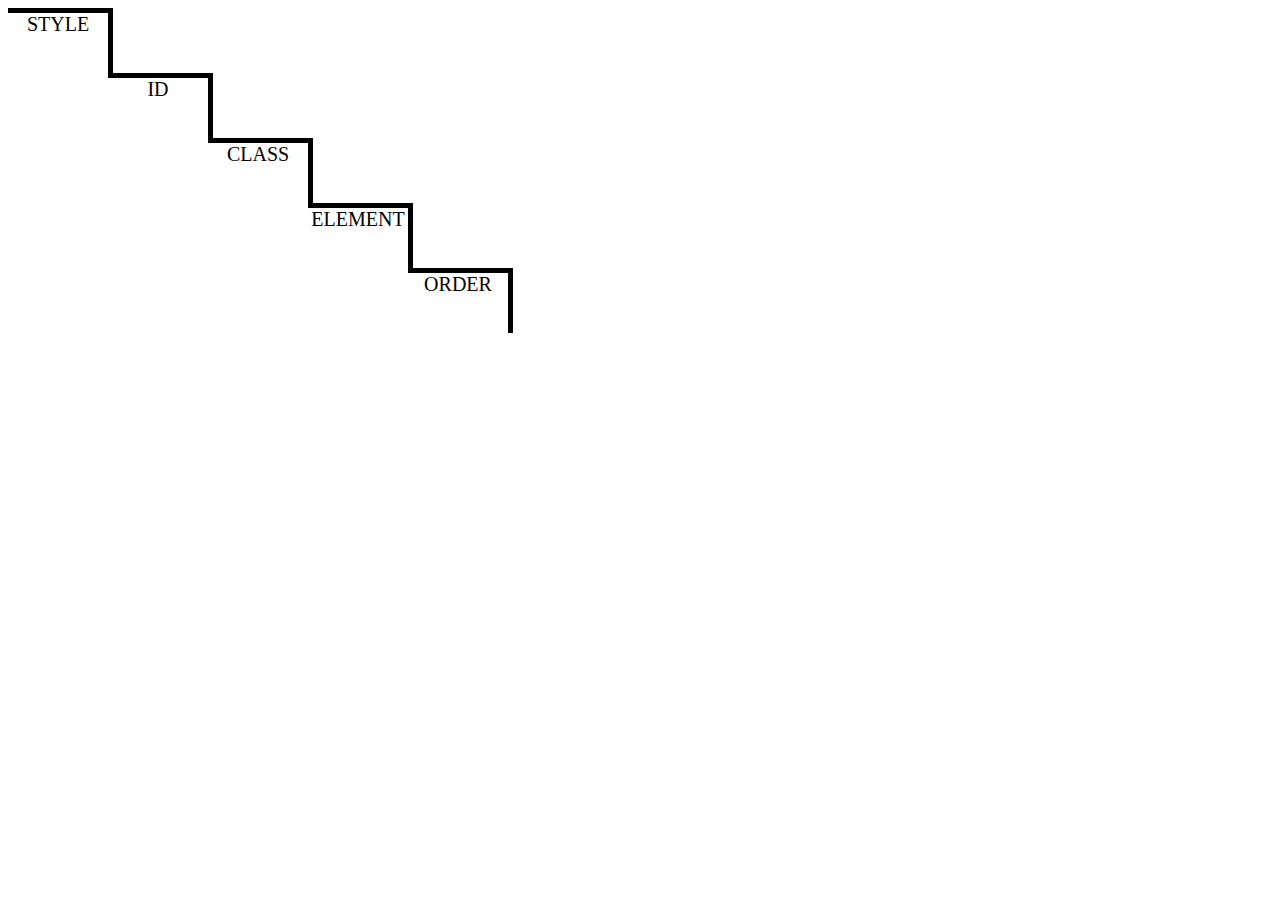
<file: index.html>
<!DOCTYPE html>
<html lang="en">
<head>
    <meta charset="UTF-8">
    <title>Document</title>
    <link rel="stylesheet" type="text/css" href="styles.css">
    <style>
        .div {
            margin-left: 200px;
        }

        div {
            margin-left: 300px;
        }

        #div {
            margin-left: 100px;
        }

        .div1 {
            margin-left: 800px;
        }

        .div2 {
            margin-left: 400px;
        }
    </style>
</head>
<body>
<div style="margin-left: 0">STYLE</div>   <!-- margin-left: 0px -->
<div id="div">ID</div>					  <!-- margin-left: 100px -->
<div class="div">CLASS</div>              <!-- margin-left: 200px -->
<div>ELEMENT</div>                        <!-- margin-left: 300px -->
<div class="div1 div2">ORDER</div>        <!-- margin-left: 400px -->
</body>
</html>
</file>
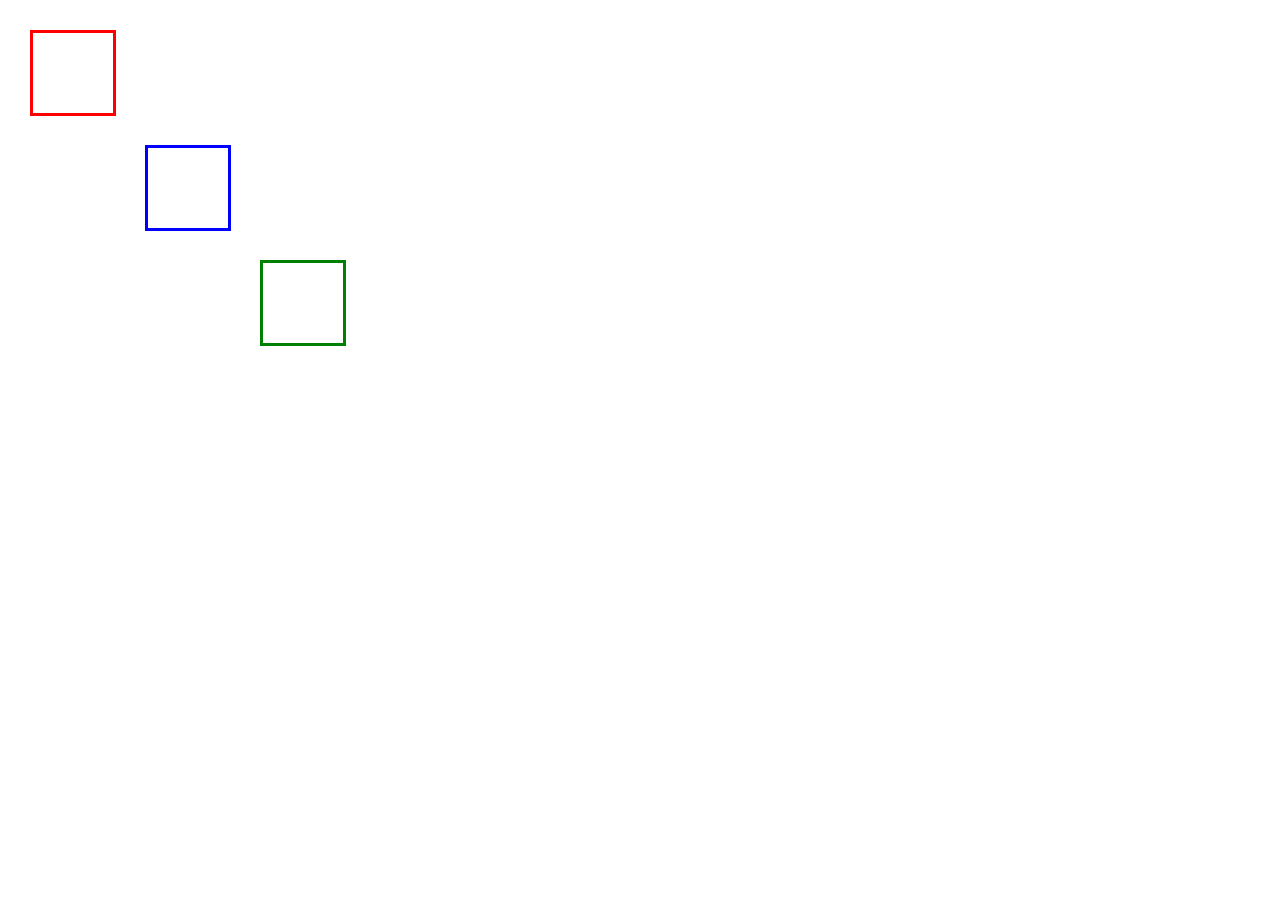
<file: 1/index.html>
<!DOCTYPE html>
<html lang="en">
<head>
    <meta charset="UTF-8">
    <title>Document</title>
    <link rel="stylesheet" type="text/css" href="styles.css">
</head>
<body>
<div class="red"></div>
<div class="blue"></div>
<div class="green"></div>
</body>
</html>
</file>
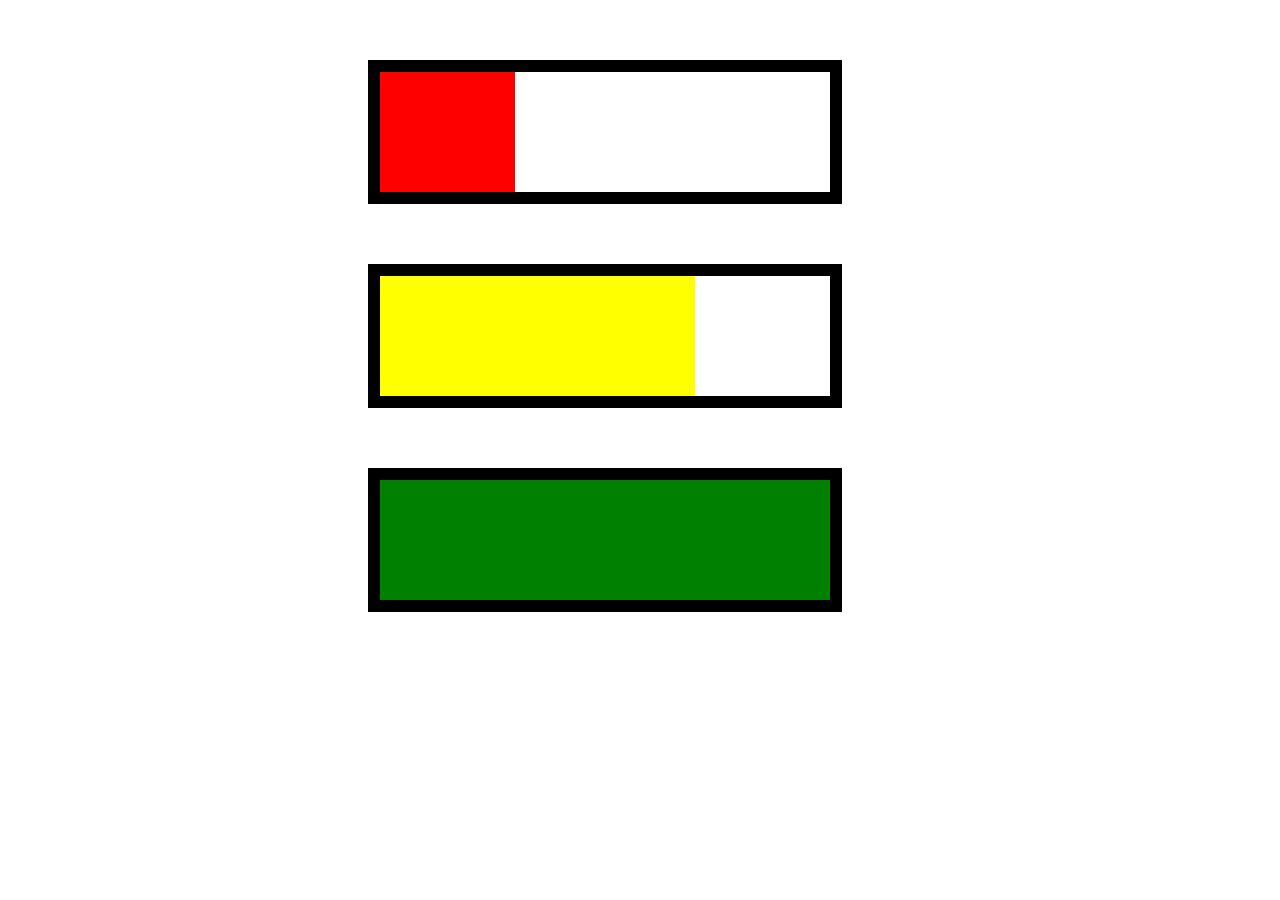
<file: buttaries/index.html>
<!DOCTYPE html>
<html lang="en">
<head>
    <meta charset="UTF-8">
    <title>Butteries</title>
    <link rel="stylesheet" type="text/css" href="style.css">
</head>
<body>
    <div>
        <div></div>
        <div></div>
    </div>
    <div>
        <div></div>
        <div></div>
    </div>
    <div>
        <div></div>
        <div></div>
    </div>



</body>
</html>
</file>
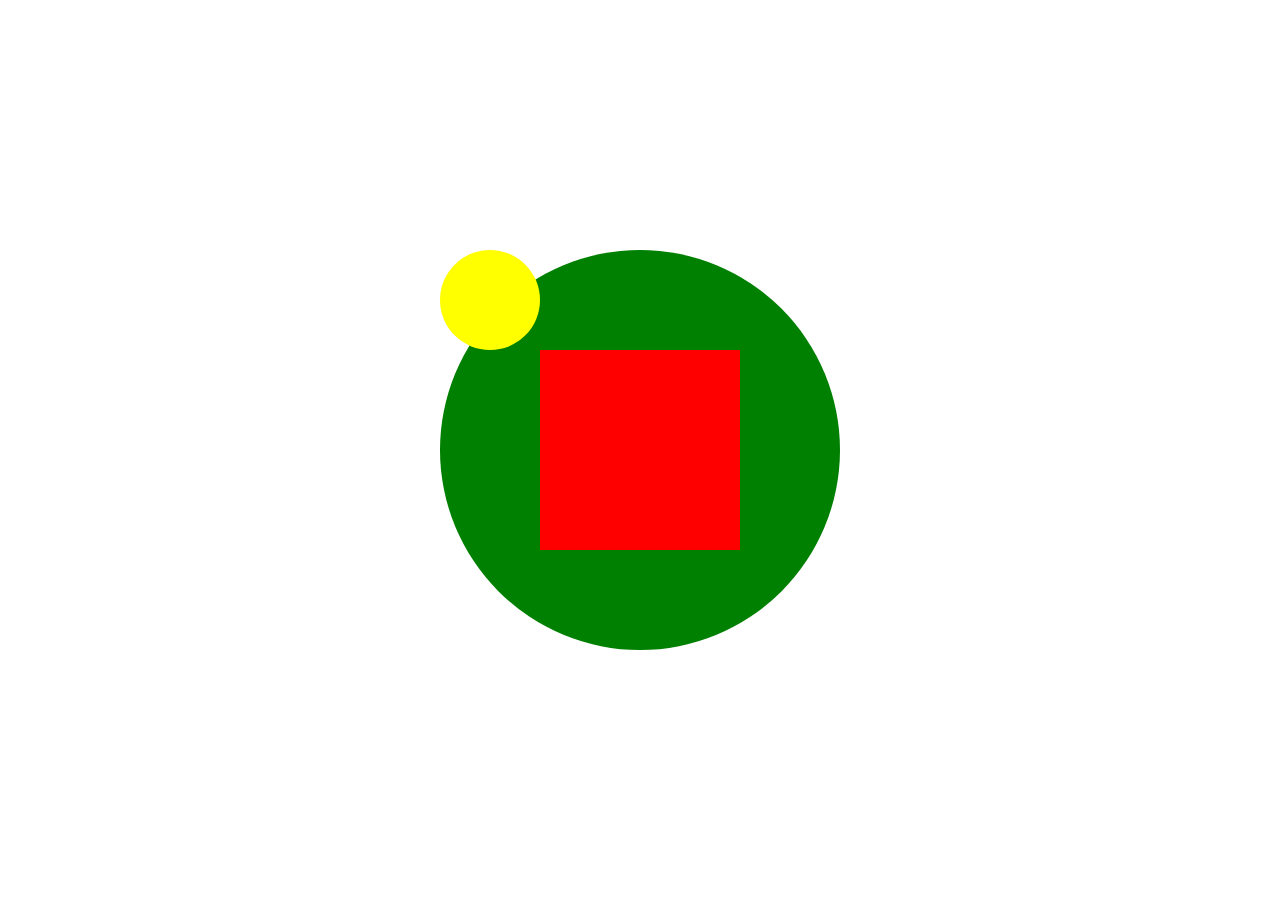
<file: positioning/index.html>
<!DOCTYPE html>
<html lang="en">
<head>
    <meta charset="UTF-8">
    <title>Title</title>
    <link rel="stylesheet" href="styles.css" type="text/css">
</head>
<body>
    <div class="box">
        <div class="test">
            <div class="elementA"></div>
        </div>
    </div>
</body>
</html>
</file>
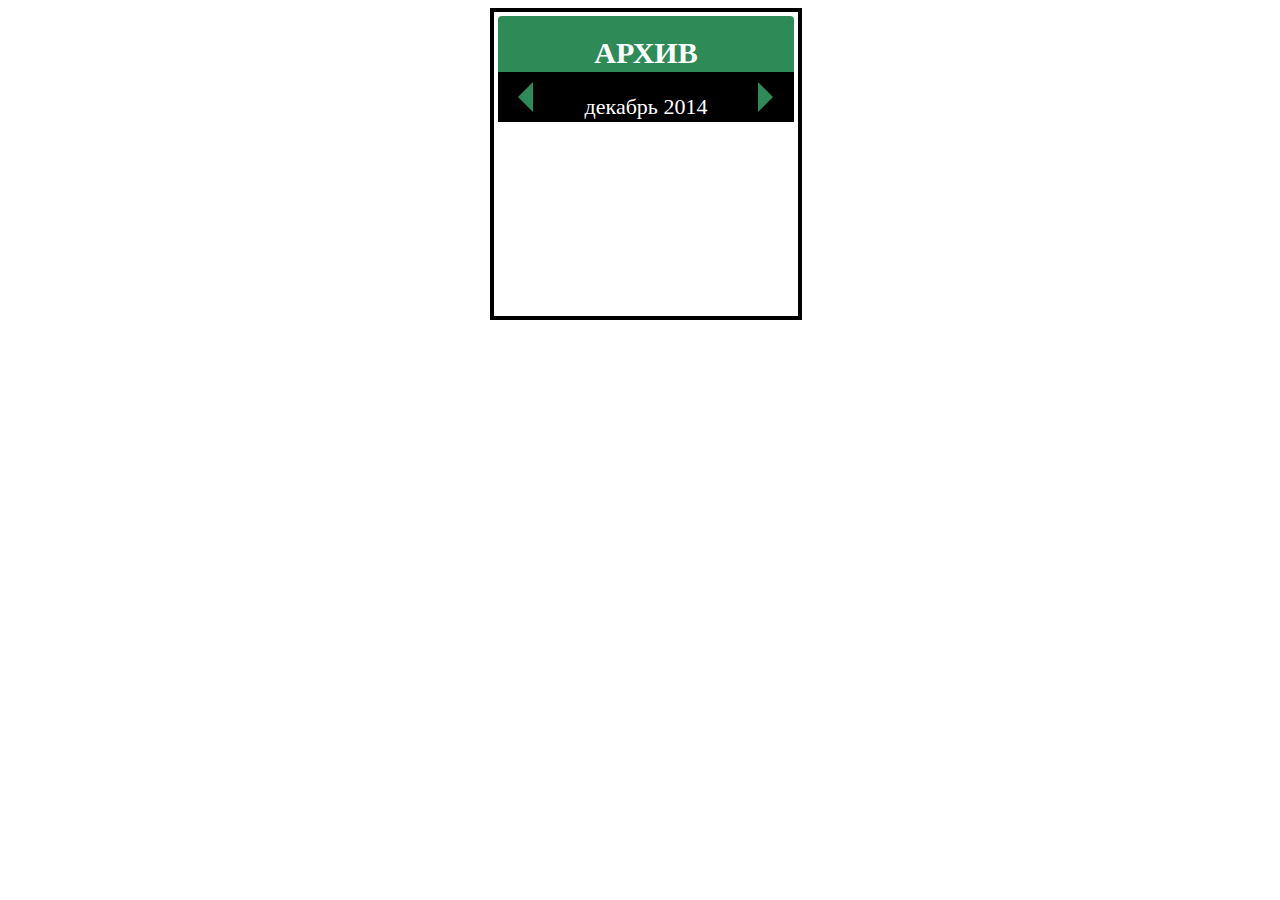
<file: tasks/- calendar/index.html>
<!DOCTYPE html>
<html lang="en">
<head>
    <meta charset="UTF-8">
    <title>Document</title>
    <link rel="stylesheet" type="text/css" href="styles.css">
</head>
<body>
<div class="calendar">
    <div class="archive">
        <h1>АРХИВ</h1>
    </div>
    <div class="months">
        <p>декабрь 2014</p>
    </div>
    <div class="days"></div>
</div>

</body>
</html>
</file>
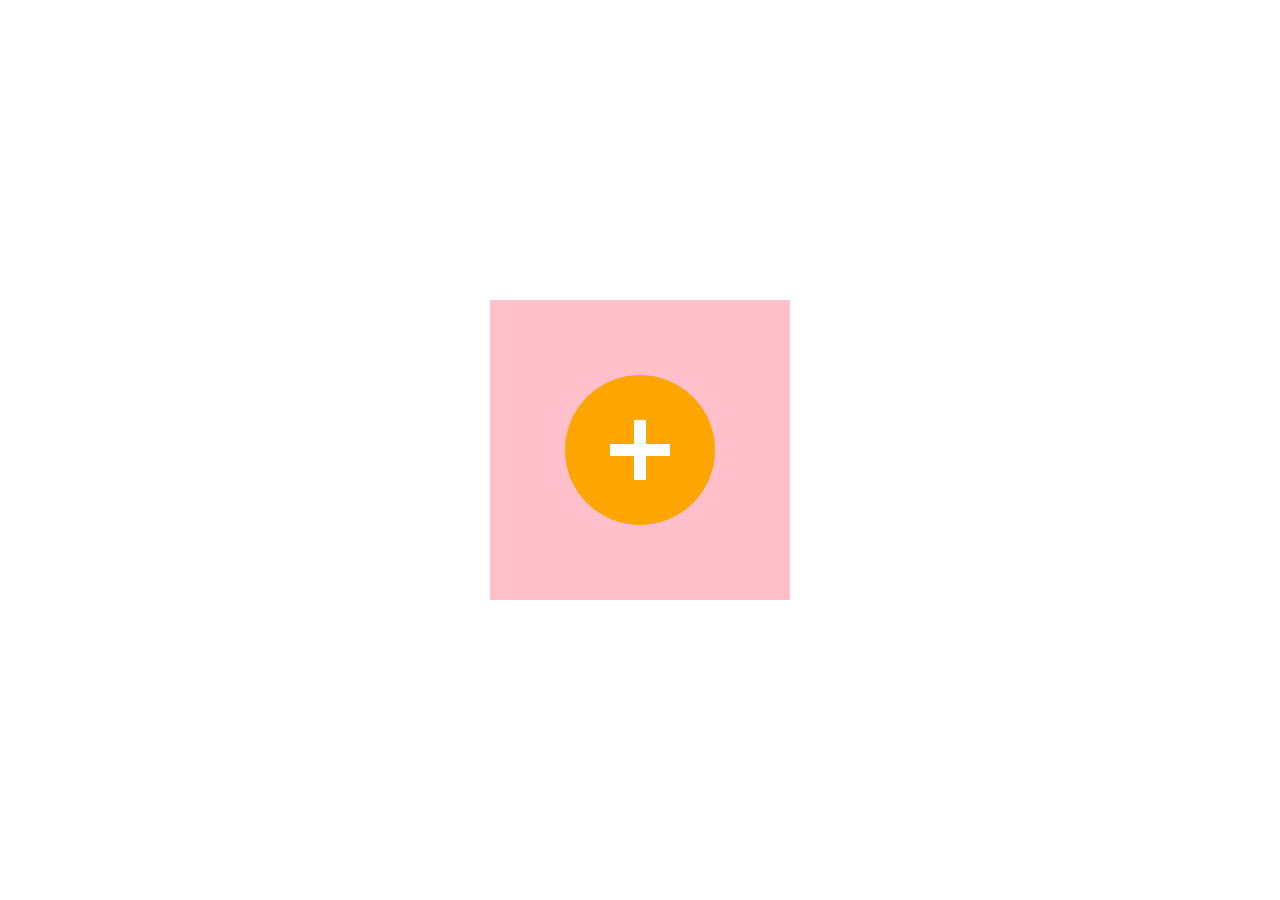
<file: tasks/- target/index.html>
<!DOCTYPE html>
<html lang="en">
<head>
    <meta charset="UTF-8">
    <title>Document</title>
    <link rel="stylesheet" type="text/css" href="styles.css">
</head>
<body>
<div class="square">
    <div class="circle"></div>
    <div class="line-y"></div>
    <div class="line-x"></div>
</div>
</body>
</html>
</file>
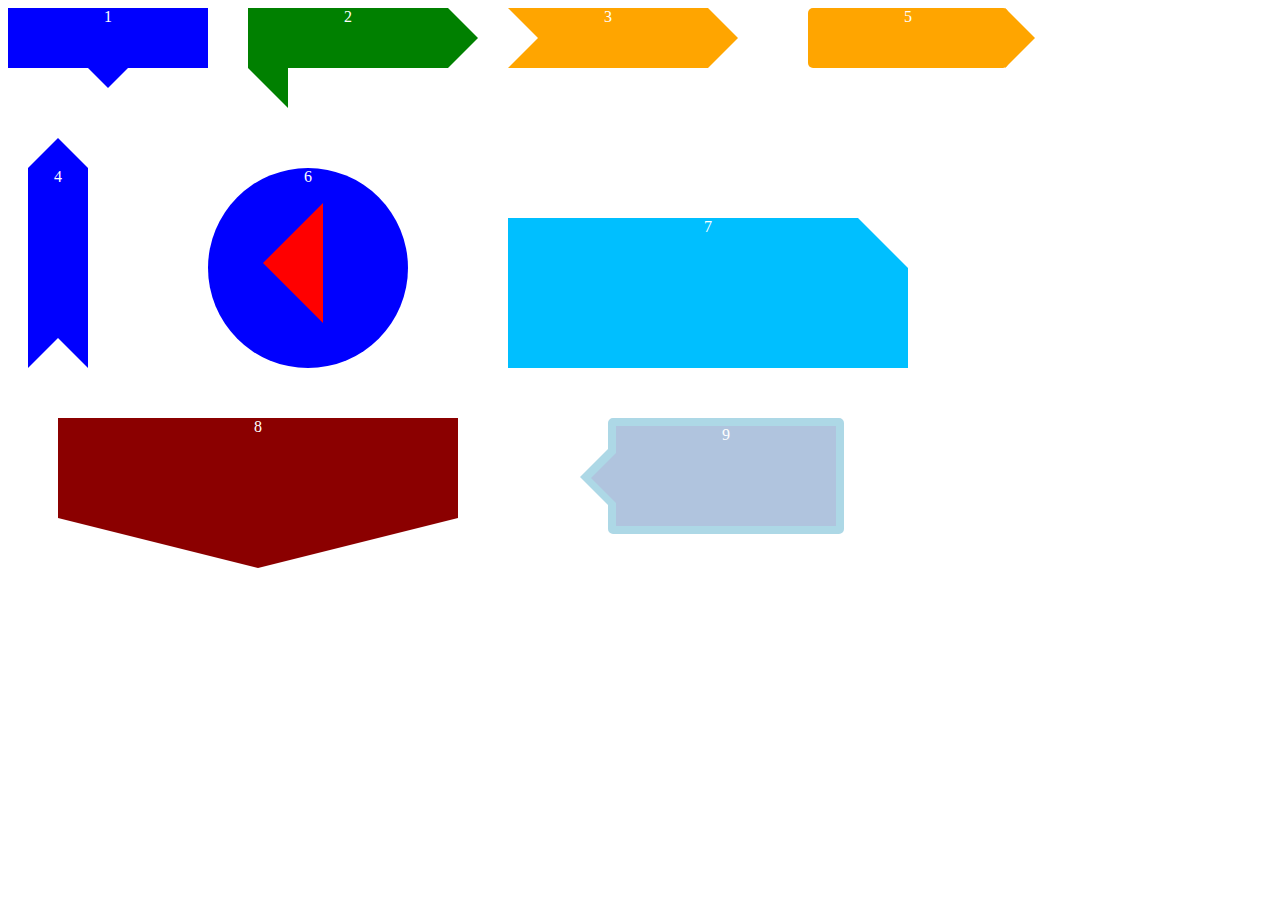
<file: tasks/- triangles/index.html>
<!DOCTYPE html>
<html lang="en">
<head>
    <meta charset="UTF-8">
    <title>Document</title>
    <link rel="stylesheet" type="text/css" href="styles.css">
</head>
<body>
<div class="container-one">1</div>
<div class="container-two">2</div>
<div class="container-three">3</div>
<div class="container-four">4</div>
<div class="container-fife">5</div>
<div class="container-six">6</div>
<div class="container-seven">7</div>
<div class="container-eight">8</div>
<div class="container-nine">9</div>
</body>
</html>
</file>
<file: styles.css>
div {
  border-top: 5px solid black;
  border-right: 5px solid black;
  height: 60px;
  width: 100px;
  font-size: 20px;
  text-align: center;
}

/*# sourceMappingURL=styles.css.map */
</file>
<file: 1/styles.css>
div {
  width: 80px;
  height: 80px;
  position: absolute;
}

.red {
  border: 3px solid red;
  left: 30px;
  top: 30px;
}

.blue {
  border: 3px solid blue;
  left: 145px;
  top: 145px;
}

.green {
  border: 3px solid green;
  left: 260px;
  top: 260px;
}

/*# sourceMappingURL=styles.css.map */
</file>
<file: buttaries/style.css>
body > div {
  height: 120px;
  width: 450px;
  border: 12px solid black;
  margin-left: 360px;
  margin-top: 60px;
}
body > div > div:first-child {
  height: 100%;
}
body > div > div:last-child {
  display: none;
}
body > div:first-child > div:first-child {
  width: 30%;
  background: red;
}
body > div:nth-child(2) > div:first-child {
  width: 70%;
  background: yellow;
}
body > div:last-child > div:first-child {
  background: green;
}

.menu li {
  padding: 10px;
  list-style-type: none;
}

.menu li:hover {
  background-color: gray;
}

/*# sourceMappingURL=style.css.map */
</file>
<file: positioning/styles.css>
body {
  margin: 0;
}

.test {
  border-radius: 50%;
  height: 100px;
  width: 100px;
  background-color: yellow;
}

.box {
  border-radius: 50%;
  position: absolute;
  left: 50%;
  top: 50%;
  height: 400px;
  width: 400px;
  background-color: green;
  margin-left: -200px;
  margin-top: -200px;
}

.elementA {
  position: absolute;
  left: 50%;
  top: 50%;
  height: 200px;
  width: 200px;
  background-color: red;
  margin-left: -100px;
  margin-top: -100px;
}

/*# sourceMappingURL=styles.css.map */
</file>
<file: tasks/- calendar/styles.css>
h1 {
  color: white;
  font-style: normal;
  font-size: 30px;
  text-align: center;
  vertical-align: center;
}

p {
  color: white;
  font-style: normal;
  font-size: 22px;
  text-align: center;
}

.calendar {
  width: 300px;
  height: 300px;
  border: 4px solid black;
  position: relative;
  left: 50%;
  margin-left: -150px;
  padding-left: 4px;
  padding-top: 4px;
}

.archive {
  width: 296px;
  height: 60px;
  border-radius: 4px;
  position: absolute;
  background: seagreen;
}

.months {
  width: 296px;
  height: 50px;
  position: absolute;
  background: black;
  top: 60px;
}

.months:before {
  content: "";
  position: absolute;
  width: 0;
  height: 0;
  border-right: 15px solid seagreen;
  border-top: 15px solid transparent;
  border-bottom: 15px solid transparent;
  left: 20px;
  bottom: 10px;
}

.months:after {
  content: "";
  position: absolute;
  width: 0;
  height: 0;
  border-left: 15px solid seagreen;
  border-top: 15px solid transparent;
  border-bottom: 15px solid transparent;
  left: 260px;
  bottom: 10px;
}

/*# sourceMappingURL=styles.css.map */
</file>
<file: tasks/- target/styles.css>
.square {
  width: 300px;
  height: 300px;
  background: pink;
  position: absolute;
  left: 50%;
  top: 50%;
  margin-left: -150px;
  margin-top: -150px;
}

.circle {
  position: absolute;
  border-radius: 50%;
  width: 150px;
  height: 150px;
  margin-left: -75px;
  margin-top: -75px;
  background: orange;
  left: 50%;
  top: 50%;
}

.line-y {
  position: absolute;
  width: 12px;
  height: 60px;
  left: 50%;
  top: 50%;
  margin-left: -6px;
  margin-top: -30px;
  background: white;
}

.line-x {
  position: absolute;
  width: 60px;
  height: 12px;
  left: 50%;
  top: 50%;
  margin-left: -30px;
  margin-top: -6px;
  background: white;
}

/*# sourceMappingURL=styles.css.map */
</file>
<file: tasks/- triangles/styles.css>
.container-one {
  width: 200px;
  height: 60px;
  background: blue;
  text-align: center;
  vertical-align: middle;
  color: white;
  position: relative;
}

.container-one:after {
  content: "";
  position: absolute;
  width: 0;
  height: 0;
  border-top: 20px solid blue;
  border-left: 20px solid transparent;
  border-right: 20px solid transparent;
  bottom: -20px;
  left: 80px;
}

.container-two {
  margin-left: 240px;
  margin-top: -60px;
  width: 200px;
  height: 60px;
  background: green;
  text-align: center;
  vertical-align: middle;
  color: white;
  position: absolute;
}

.container-two:before {
  content: "";
  position: absolute;
  width: 0;
  height: 0;
  border-left: 30px solid green;
  border-top: 30px solid transparent;
  border-bottom: 30px solid transparent;
  bottom: 0px;
  left: 200px;
}

.container-two:after {
  content: "";
  position: absolute;
  width: 0;
  height: 0;
  border-top: 40px solid green;
  border-left: 40px solid transparent;
  border-right: 0 solid transparent;
  bottom: -40px;
  left: 0;
}

.container-three {
  margin-left: 500px;
  margin-top: -60px;
  width: 200px;
  height: 60px;
  background: orange;
  text-align: center;
  vertical-align: middle;
  color: white;
  position: absolute;
}

.container-three:before {
  content: "";
  position: absolute;
  width: 0;
  height: 0;
  border-left: 30px solid orange;
  border-top: 30px solid transparent;
  border-bottom: 30px solid transparent;
  bottom: 0px;
  left: 200px;
}

.container-three:after {
  content: "";
  position: absolute;
  width: 0;
  height: 0;
  border-left: 30px solid white;
  border-top: 30px solid transparent;
  border-bottom: 30px solid transparent;
  bottom: 0;
  left: 0;
}

.container-four {
  margin-left: 20px;
  margin-top: 100px;
  width: 60px;
  height: 200px;
  background: blue;
  text-align: center;
  vertical-align: middle;
  color: white;
  position: absolute;
}

.container-four:before {
  content: "";
  position: absolute;
  width: 0;
  height: 0;
  border-bottom: 30px solid blue;
  border-right: 30px solid transparent;
  border-left: 30px solid transparent;
  bottom: 200px;
  left: 0;
}

.container-four:after {
  content: "";
  position: absolute;
  width: 0;
  height: 0;
  border-bottom: 30px solid white;
  border-right: 30px solid transparent;
  border-left: 30px solid transparent;
  bottom: 0;
  left: 0;
}

.container-fife {
  margin-left: 800px;
  margin-top: -60px;
  border-radius: 5px;
  width: 200px;
  height: 60px;
  background: orange;
  text-align: center;
  vertical-align: middle;
  color: white;
  position: absolute;
}

.container-fife:before {
  content: "";
  position: absolute;
  width: 0;
  height: 0;
  border-left: 30px solid orange;
  border-top: 30px solid transparent;
  border-bottom: 30px solid transparent;
  bottom: 0;
  left: 197px;
}

.container-six {
  margin-left: 200px;
  margin-top: 100px;
  width: 200px;
  border-radius: 50%;
  height: 200px;
  background: blue;
  text-align: center;
  vertical-align: middle;
  color: white;
  position: absolute;
}

.container-six:before {
  content: "";
  position: absolute;
  width: 0;
  height: 0;
  border-right: 60px solid red;
  border-top: 60px solid transparent;
  border-bottom: 60px solid transparent;
  bottom: 45px;
  left: 55px;
}

.container-seven {
  margin-left: 500px;
  margin-top: 150px;
  width: 400px;
  height: 150px;
  background: deepskyblue;
  text-align: center;
  vertical-align: middle;
  color: white;
  position: absolute;
}

.container-seven:after {
  content: "";
  position: absolute;
  width: 0;
  height: 0;
  border-top: 50px solid white;
  border-left: 50px solid transparent;
  border-right: 0 solid transparent;
  bottom: 100px;
  left: 350px;
}

.container-eight {
  margin-left: 50px;
  margin-top: 350px;
  width: 400px;
  height: 100px;
  background: darkred;
  text-align: center;
  vertical-align: middle;
  color: white;
  position: absolute;
}

.container-eight:after {
  content: "";
  position: absolute;
  width: 0;
  height: 0;
  border-top: 50px solid darkred;
  border-left: 200px solid transparent;
  border-right: 200px solid transparent;
  bottom: -50px;
  left: 0;
}

.container-nine {
  margin-left: 600px;
  margin-top: 350px;
  border: 8px solid lightblue;
  border-radius: 5px;
  width: 220px;
  height: 100px;
  background: lightsteelblue;
  text-align: center;
  vertical-align: middle;
  color: white;
  position: absolute;
}

.container-nine:before {
  content: "";
  position: absolute;
  width: 0;
  height: 0;
  border-right: 28px solid lightblue;
  border-top: 28px solid transparent;
  border-bottom: 28px solid transparent;
  bottom: 21px;
  left: -36px;
}

.container-nine:after {
  content: "";
  position: absolute;
  width: 0;
  height: 0;
  border-right: 25px solid lightsteelblue;
  border-top: 25px solid transparent;
  border-bottom: 25px solid transparent;
  bottom: 23px;
  left: -25px;
}

/*# sourceMappingURL=styles.css.map */
</file>
